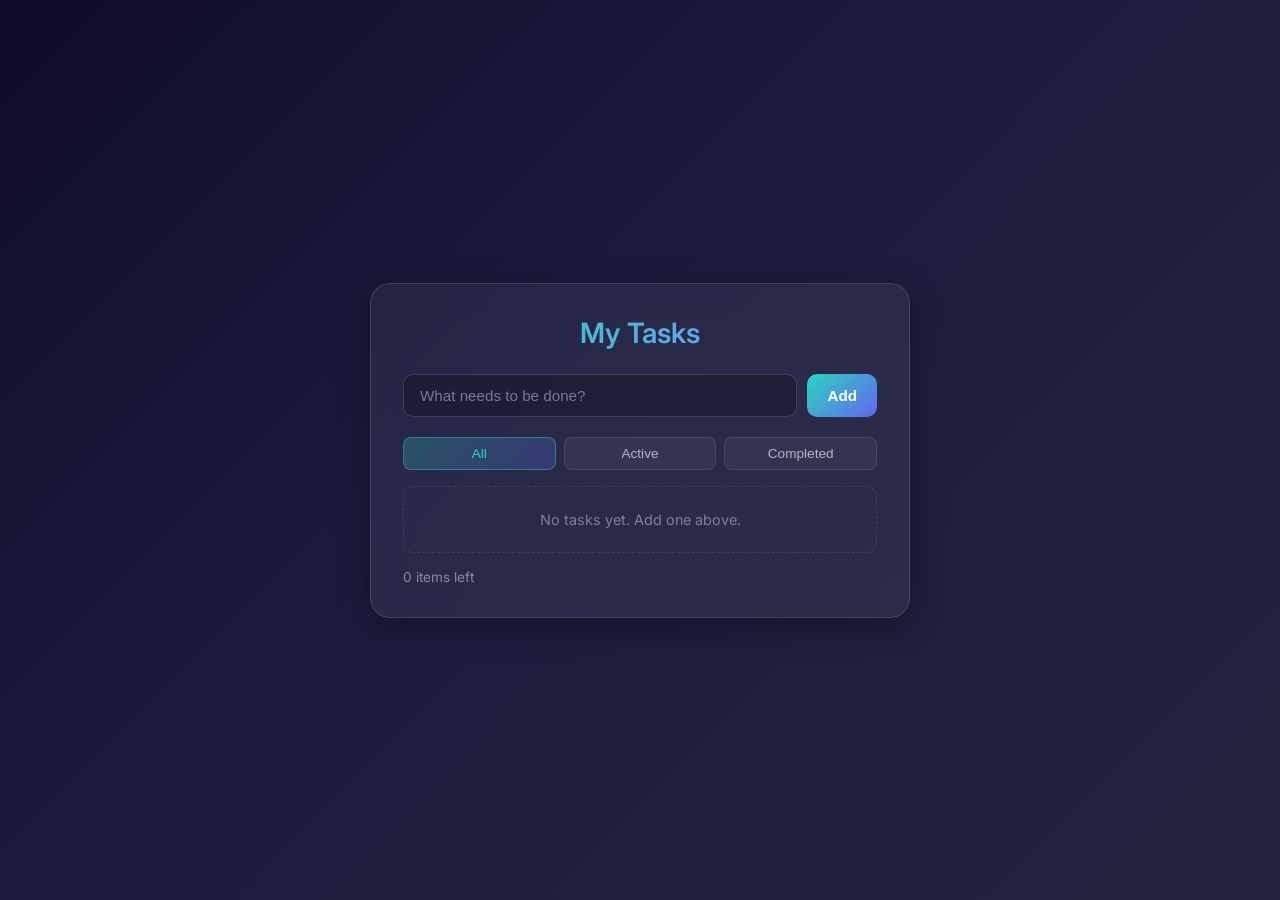
<file: index.html>
<!DOCTYPE html>
<html lang="en">
<head>
  <meta charset="UTF-8" />
  <meta name="viewport" content="width=device-width, initial-scale=1.0" />
  <meta http-equiv="refresh" content="0; url=todo-app/" />
  <title>To-Do List App</title>
  <script>location.replace('todo-app/');</script>
</head>
<body>
  <p>Opening the To-Do List app… <a href="todo-app/">Click here</a> if you are not redirected.</p>
</body>
</html>
</file>
<file: todo-app/style.css>
*,
*::before,
*::after {
  box-sizing: border-box;
}

body {
  margin: 0;
  min-height: 100vh;
  display: flex;
  align-items: center;
  justify-content: center;
  padding: 24px;
  font-family: 'Inter', system-ui, -apple-system, sans-serif;
  color: #e8ecf4;
  background: linear-gradient(135deg, #0f0c29 0%, #1a1a3e 40%, #24243e 100%);
}

.container {
  width: 100%;
  max-width: 540px;
  padding: 32px;
  border-radius: 20px;
  background: rgba(255, 255, 255, 0.06);
  border: 1px solid rgba(255, 255, 255, 0.12);
  backdrop-filter: blur(16px);
  box-shadow: 0 8px 32px rgba(0, 0, 0, 0.35);
}

h1 {
  margin: 0 0 24px;
  text-align: center;
  font-size: 1.75rem;
  font-weight: 600;
  background: linear-gradient(90deg, #2dd4bf, #818cf8);
  -webkit-background-clip: text;
  -webkit-text-fill-color: transparent;
  background-clip: text;
}

.input-section {
  display: flex;
  gap: 10px;
  margin-bottom: 20px;
}

#new-task {
  flex: 1;
  padding: 12px 16px;
  border: 1px solid rgba(255, 255, 255, 0.15);
  border-radius: 10px;
  background: rgba(0, 0, 0, 0.25);
  color: #e8ecf4;
  font-size: 0.95rem;
  transition: border-color 0.2s, box-shadow 0.2s;
}

#new-task::placeholder {
  color: rgba(232, 236, 244, 0.45);
}

#new-task:focus {
  outline: none;
  border-color: #2dd4bf;
  box-shadow: 0 0 0 3px rgba(45, 212, 191, 0.2);
}

#add-btn {
  padding: 12px 20px;
  border: none;
  border-radius: 10px;
  background: linear-gradient(135deg, #2dd4bf, #6366f1);
  color: #fff;
  font-weight: 600;
  font-size: 0.95rem;
  cursor: pointer;
  transition: transform 0.15s, box-shadow 0.15s;
}

#add-btn:hover {
  transform: translateY(-1px);
  box-shadow: 0 4px 16px rgba(45, 212, 191, 0.35);
}

#add-btn:active {
  transform: translateY(0);
}

.filters {
  display: flex;
  gap: 8px;
  margin-bottom: 16px;
}

.filter-btn {
  flex: 1;
  padding: 8px 12px;
  border: 1px solid rgba(255, 255, 255, 0.1);
  border-radius: 8px;
  background: rgba(255, 255, 255, 0.05);
  color: rgba(232, 236, 244, 0.7);
  font-size: 0.85rem;
  font-weight: 500;
  cursor: pointer;
  transition: background 0.2s, color 0.2s, border-color 0.2s;
}

.filter-btn:hover {
  background: rgba(255, 255, 255, 0.1);
  color: #e8ecf4;
}

.filter-btn.active {
  background: linear-gradient(135deg, rgba(45, 212, 191, 0.25), rgba(99, 102, 241, 0.25));
  border-color: rgba(45, 212, 191, 0.4);
  color: #2dd4bf;
}

.task-list {
  list-style: none;
  margin: 0;
  padding: 0;
}

.task-item {
  display: flex;
  align-items: center;
  gap: 10px;
  padding: 12px 14px;
  margin-bottom: 8px;
  border-radius: 10px;
  background: rgba(255, 255, 255, 0.04);
  border: 1px solid rgba(255, 255, 255, 0.08);
  animation: fadeIn 0.25s ease;
  transition: background 0.2s;
}

.task-item:hover {
  background: rgba(255, 255, 255, 0.07);
}

.task-item.completed .task-title {
  text-decoration: line-through;
  color: rgba(232, 236, 244, 0.4);
}

.task-item.editing {
  background: rgba(45, 212, 191, 0.08);
  border-color: rgba(45, 212, 191, 0.25);
}

.task-toggle {
  width: 18px;
  height: 18px;
  accent-color: #2dd4bf;
  cursor: pointer;
  flex-shrink: 0;
}

.task-title {
  flex: 1;
  font-size: 0.95rem;
  word-break: break-word;
  cursor: default;
}

.task-edit,
.task-delete,
.task-save,
.task-cancel {
  padding: 4px 10px;
  border: none;
  border-radius: 6px;
  font-size: 0.8rem;
  font-weight: 500;
  cursor: pointer;
  transition: background 0.15s, color 0.15s;
}

.task-edit {
  background: rgba(99, 102, 241, 0.2);
  color: #a5b4fc;
}

.task-edit:hover {
  background: rgba(99, 102, 241, 0.35);
}

.task-delete {
  background: rgba(239, 68, 68, 0.15);
  color: #fca5a5;
}

.task-delete:hover {
  background: rgba(239, 68, 68, 0.3);
}

.task-edit-input {
  flex: 1;
  padding: 8px 10px;
  border: 1px solid rgba(45, 212, 191, 0.4);
  border-radius: 6px;
  background: rgba(0, 0, 0, 0.3);
  color: #e8ecf4;
  font-size: 0.95rem;
}

.task-edit-input:focus {
  outline: none;
  box-shadow: 0 0 0 2px rgba(45, 212, 191, 0.25);
}

.task-save {
  background: rgba(45, 212, 191, 0.25);
  color: #2dd4bf;
}

.task-save:hover {
  background: rgba(45, 212, 191, 0.4);
}

.task-cancel {
  background: rgba(255, 255, 255, 0.08);
  color: rgba(232, 236, 244, 0.6);
}

.task-cancel:hover {
  background: rgba(255, 255, 255, 0.15);
}

.task-empty {
  padding: 24px 16px;
  text-align: center;
  color: rgba(232, 236, 244, 0.45);
  font-size: 0.9rem;
  border: 1px dashed rgba(255, 255, 255, 0.1);
  border-radius: 10px;
}

.footer {
  margin-top: 16px;
  font-size: 0.85rem;
  color: rgba(232, 236, 244, 0.5);
}

@keyframes fadeIn {
  from {
    opacity: 0;
    transform: translateY(-6px);
  }
  to {
    opacity: 1;
    transform: translateY(0);
  }
}

@media (max-width: 480px) {
  body {
    padding: 16px;
    align-items: flex-start;
  }

  .container {
    padding: 24px 20px;
  }

  .input-section {
    flex-direction: column;
  }

  #add-btn {
    width: 100%;
  }

  .task-item {
    flex-wrap: wrap;
  }

  .task-edit,
  .task-delete {
    margin-left: auto;
  }
}
</file>
